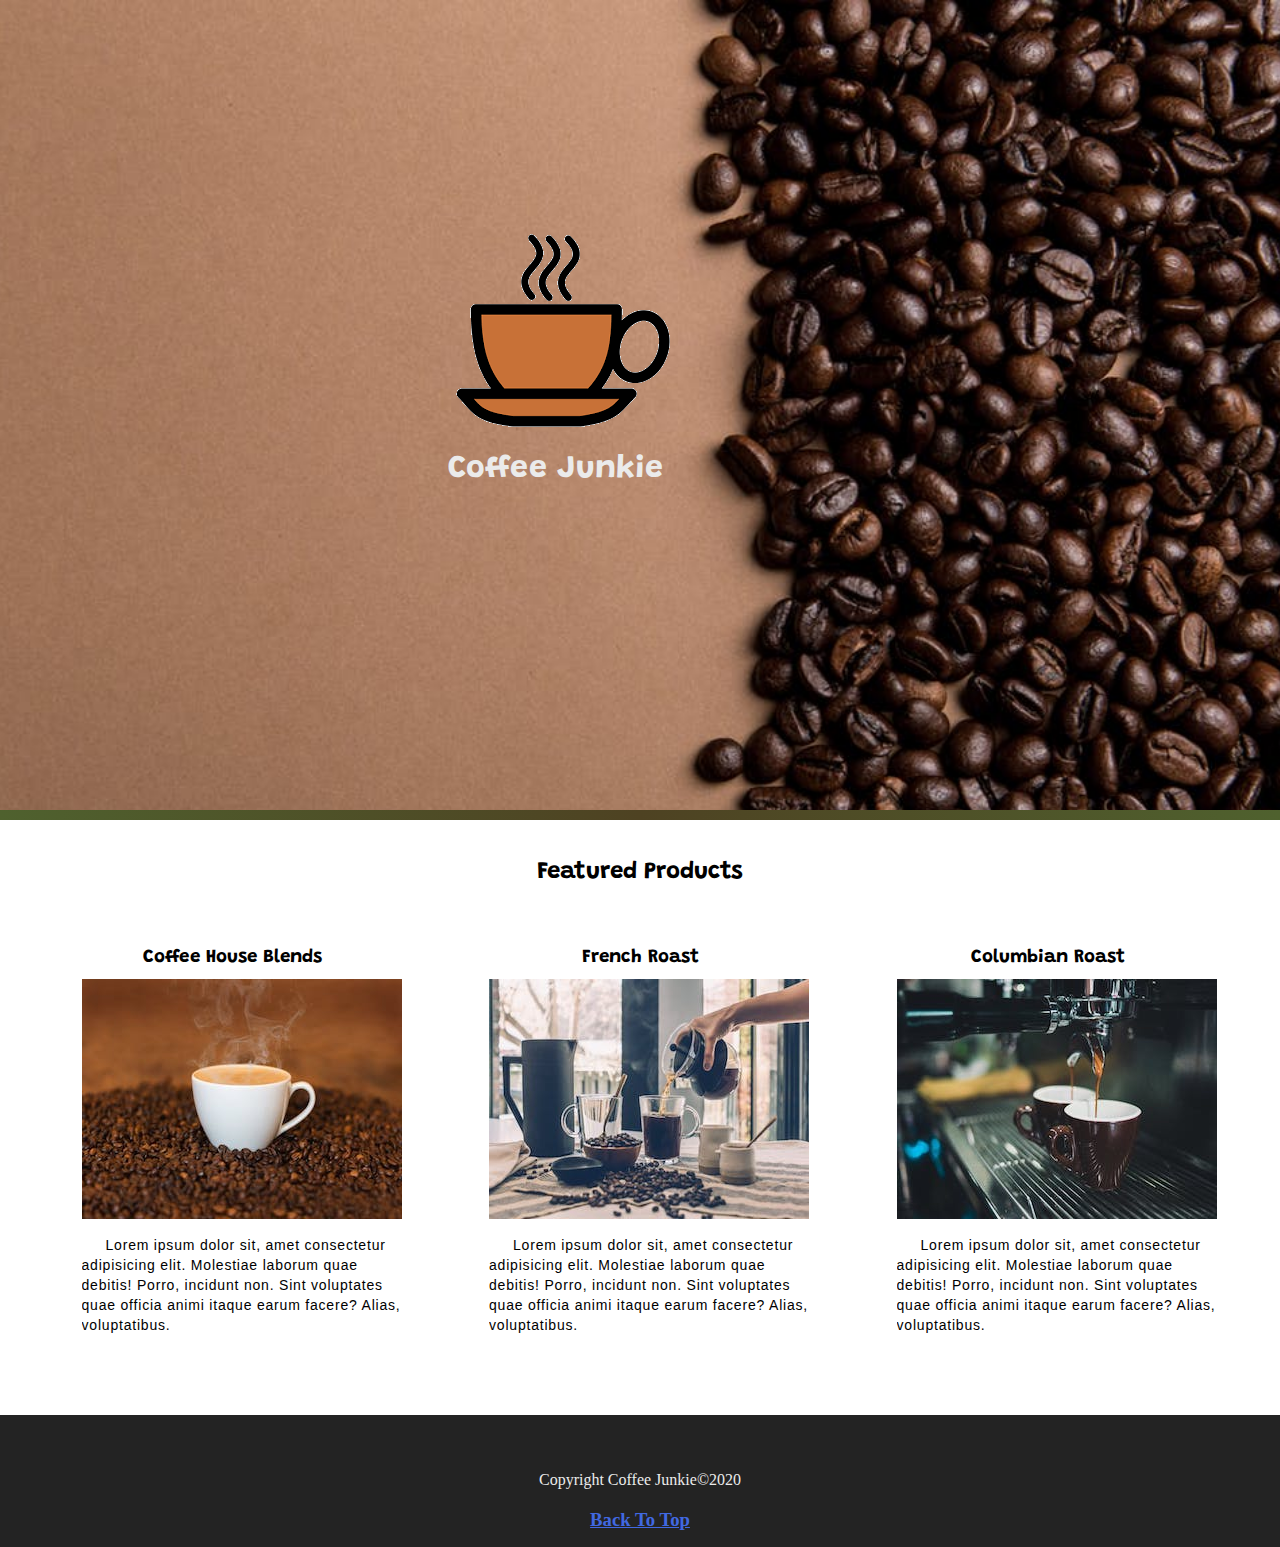
<file: index.html>
<!DOCTYPE html>
<html lang="en">
  <head>
    <meta charset="UTF-8" />
    <meta name="viewport" content="width=device-width, initial-scale=1.0" />
    <meta http-equiv="X-UA-Compatible" content="ie=edge" />
    <title>Coffee Junkie - Home</title>
    <meta name="author" content="Evan Kotler" />
    <meta name="keyword" content="Coffee HTML project Udemy Course" />
    <meta
      name="description"
      content="The first html project within the html/CSS Udemy Course"
    />
    <link rel="stylesheet" href="./CSS/style.css" />
    <link
      href="https://fonts.googleapis.com/css2?family=Grandstander&display=swap"
      rel="stylesheet"
    />
  </head>

  <body>
    <!-- Start of Header -->
    <header>
      <nav>
        <ul>
          <li><a href="./index.html" class="navigation">Home</a></li>
          <li><a href="./about.html" class="navigation">About</a></li>
          <li><a href="./numbers.html" class="navigation">Numbers</a></li>
          <li><a href="./contact.html" class="navigation">Contact</a></li>
        </ul>
      </nav>
      <div class="banner">
        <div class="brand-container">
          <img
            src="./images/logo-transparent.png"
            alt="Coffee Junkie logo"
            class="brand-img"
          />
          <h1 class="brand">Coffee Junkie</h1>
        </div>
      </div>
    </header>
    <!-- End of Header -->
    <div class="content-divider"></div>
    <!-- Create 3 Column Grid -->
    <section class="main">
      <!-- Products -->
      <h2 id="top" class="products-title">Featured Products</h2>
      <article class="products">
        <!-- Single Product -->
        <div class="product-card">
          <h3 class="product-title">Coffee House Blends</h3>
          <img
            src="./images/house-blend.jpeg"
            alt="Coffee House Blend img"
            class="product-img"
          />
          <p class="product-text">
            Lorem ipsum dolor sit, amet consectetur adipisicing elit. Molestiae
            laborum quae debitis! Porro, incidunt non. Sint voluptates quae
            officia animi itaque earum facere? Alias, voluptatibus.
          </p>
          <span class="details">
            <a href="https://en.wikipedia.org/wiki/Coffee" target="_blank">
              Details
            </a>
          </span>
        </div>
        <!-- Single Product -->
        <div class="product-card">
          <h3 class="product-title">French Roast</h3>
          <img
            src="./images/french-roast.jpeg"
            alt="French Roast img"
            class="product-img"
          />
          <p class="product-text">
            Lorem ipsum dolor sit, amet consectetur adipisicing elit. Molestiae
            laborum quae debitis! Porro, incidunt non. Sint voluptates quae
            officia animi itaque earum facere? Alias, voluptatibus.
          </p>
          <span class="details">
            <a href="https://en.wikipedia.org/wiki/Coffee" target="_blank"
              >Details</a
            >
          </span>
        </div>
        <!-- Single Product -->
        <div class="product-card">
          <h3 class="product-title">Columbian Roast</h3>
          <img
            src="./images/columbian-roast.jpeg"
            alt="Columbian Roast img"
            class="product-img"
          />
          <p class="product-text last-paragraph">
            Lorem ipsum dolor sit, amet consectetur adipisicing elit. Molestiae
            laborum quae debitis! Porro, incidunt non. Sint voluptates quae
            officia animi itaque earum facere? Alias, voluptatibus.
          </p>
          <span class="details">
            <a href="https://en.wikipedia.org/wiki/Coffee" target="_blank"
              >Details</a
            >
          </span>
        </div>
      </article>
      <!-- End of Products -->
    </section>
    <footer>
      <div class="copyright-container">
        <span class="copyright">Copyright Coffee Junkie&copy;2020</span>
        <h3>
          <a href="#top">Back To Top</a>
        </h3>
      </div>
    </footer>
  </body>
</html>
</file>
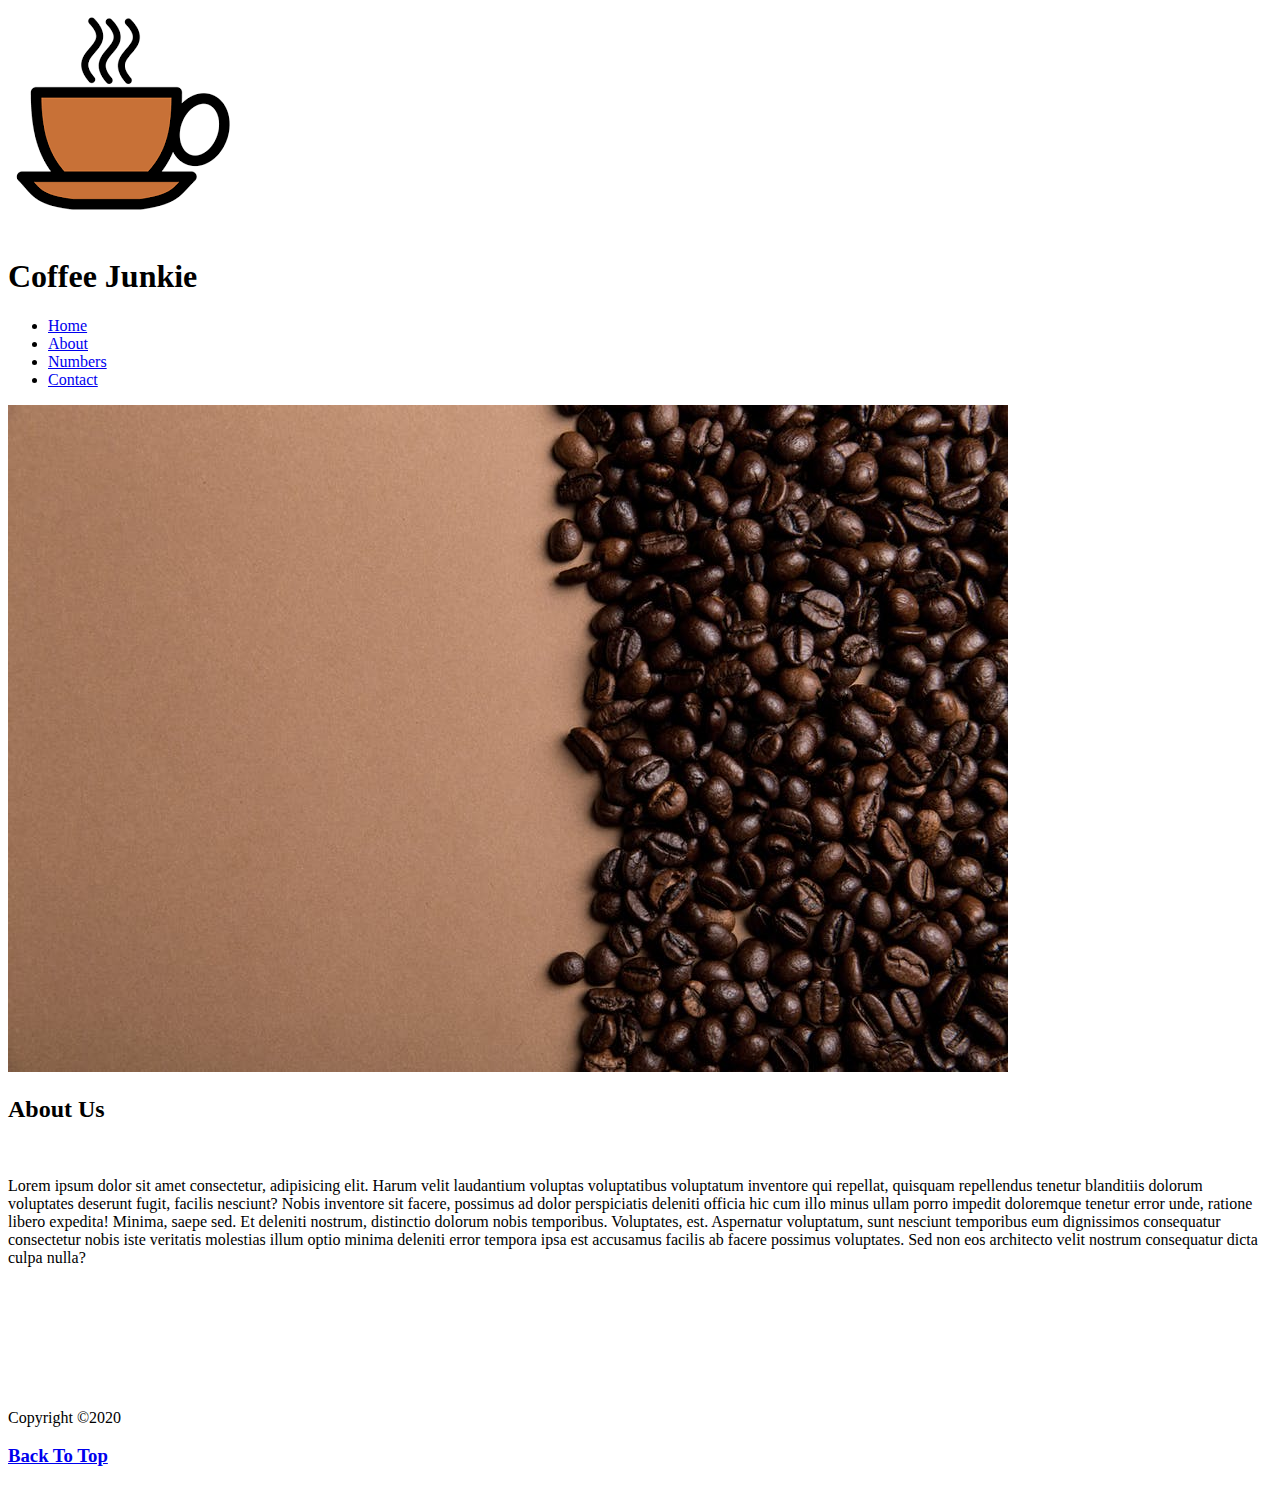
<file: about.html>
<!DOCTYPE html>
<html lang="en">
  <head>
    <meta charset="UTF-8" />
    <meta name="viewport" content="width=device-width, initial-scale=1.0" />
    <meta http-equiv="X-UA-Compatible" content="ie=edge" />
    <title>Coffee Junkie - About</title>
    <meta name="author" content="Evan Kotler" />
    <meta name="keyword" content="Coffee HTML project Udemy Course" />
    <meta name="description" content="The first html project within the html/CSS Udemy Course" />

    <!-- <link rel="stylesheet" href="style.css"> -->
  </head>

  <body>
    <!-- This is my Header and Menu Bar -->
    <header>
      <div>
        <img src="./images/images/logo.png" alt="Coffee Junkie logo" id="CJ-logo" />
        <h1>Coffee Junkie</h1>
      </div>
      <nav> 
        <ul>
          <li><a href="./index.html" class="navigation">Home</a></li>
          <li><a href="./about.html" class="navigation">About</a></li>
          <li><a href="./numbers.html" class="navigation">Numbers</a></li>
          <li><a href="./contact.html" class="navigation">Contact</a></li>
        </ul>
      </nav>
    </header>

    <!-- This is the Main Cover Photo -->
    <div class="cover">
      <img src="./images/images/background.jpeg" alt="Coffee Grounds img" id="coverPhoto" />
    </div>

    <main>
      <h2 id="top">About Us</h2>
      <br />
      <p>
        Lorem ipsum dolor sit amet consectetur, adipisicing elit. Harum velit
        laudantium voluptas voluptatibus voluptatum inventore qui repellat,
        quisquam repellendus tenetur blanditiis dolorum voluptates deserunt
        fugit, facilis nesciunt? Nobis inventore sit facere, possimus ad dolor
        perspiciatis deleniti officia hic cum illo minus ullam porro impedit
        doloremque tenetur error unde, ratione libero expedita! Minima, saepe
        sed. Et deleniti nostrum, distinctio dolorum nobis temporibus.
        Voluptates, est. Aspernatur voluptatum, sunt nesciunt temporibus eum
        dignissimos consequatur consectetur nobis iste veritatis molestias illum
        optio minima deleniti error tempora ipsa est accusamus facilis ab facere
        possimus voluptates. Sed non eos architecto velit nostrum consequatur
        dicta culpa nulla?
      </p>
    </main>
    <br />
    <br />
    <br />
    <br />
    <br />
    <br />
    <br />
    <span>Copyright &copy;2020</span>
    <br />
    <h3>
      <a href="#CJ-logo">Back To Top</a>
    </h3>
  </body>
</html>
</file>
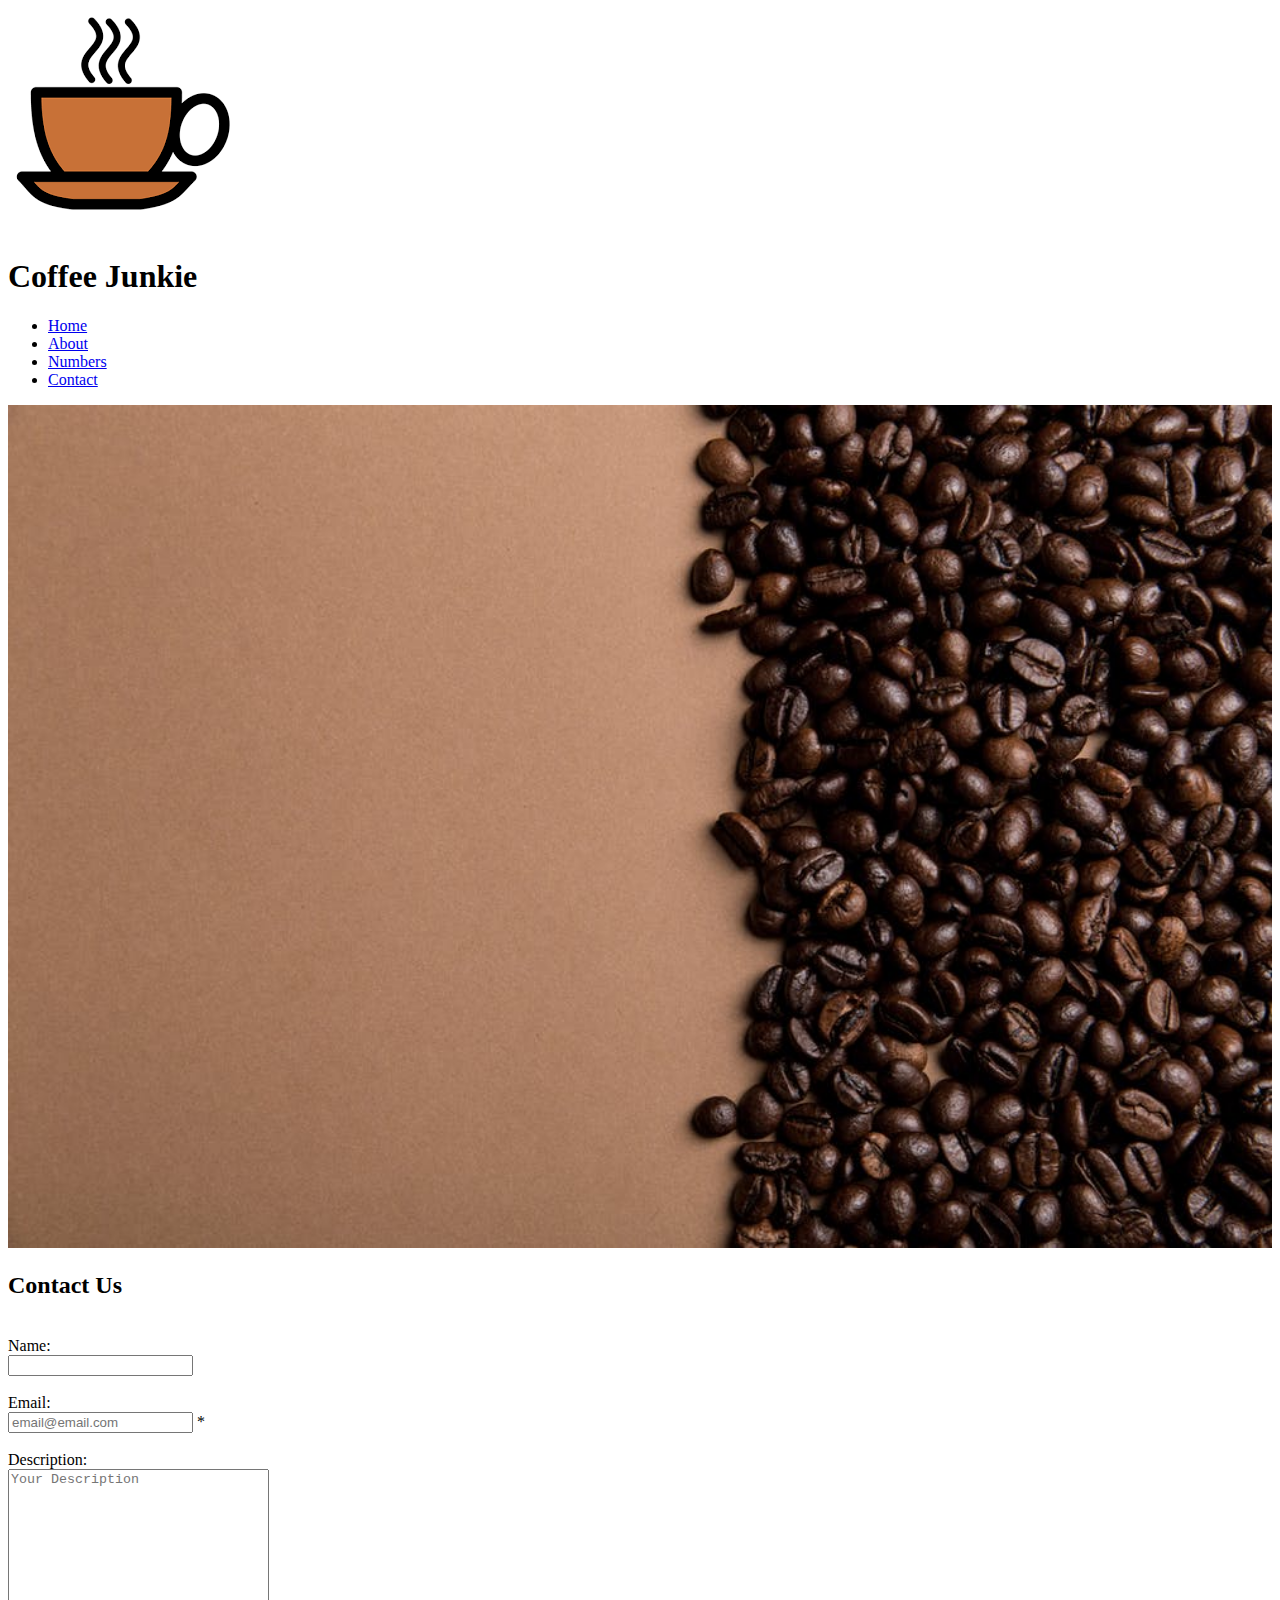
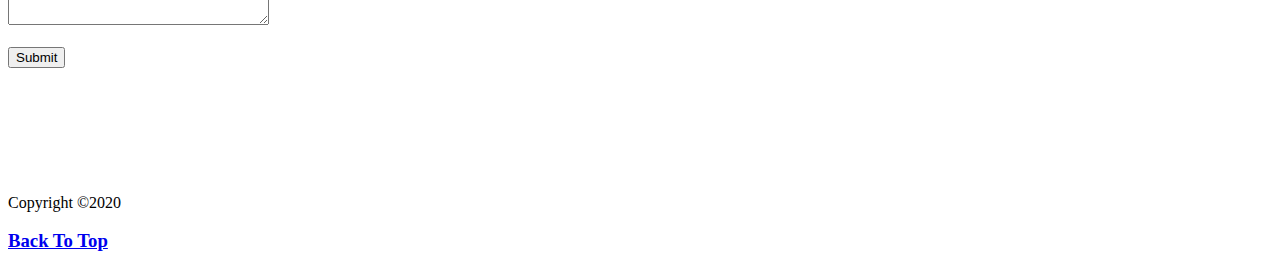
<file: contact.html>
<!DOCTYPE html>
<html lang="en">
  <head>
    <meta charset="UTF-8" />
    <meta name="viewport" content="width=device-width, initial-scale=1.0" />
    <meta http-equiv="X-UA-Compatible" content="ie=edge" />
    <title>Coffee Junkie - Numbers</title>
    <meta name="author" content="Evan Kotler" />
    <meta name="keyword" content="Coffee HTML project Udemy Course" />
    <meta
      name="description"
      content="The first html project within the html/CSS Udemy Course"
    />

    <!-- <link rel="stylesheet" href="style.css"> -->
  </head>

  <body>
    <!-- This is my Header and Menu Bar -->
    <header>
      <div>
        <img
          src="./images/images/logo.png"
          alt="Coffee Junkie logo"
          id="CJ-logo"
        />
        <h1>Coffee Junkie</h1>
      </div>
      <nav>
        <ul>
          <li><a href="./index.html" class="navigation">Home</a></li>
          <li><a href="./about.html" class="navigation">About</a></li>
          <li><a href="./numbers.html" class="navigation">Numbers</a></li>
          <li><a href="./contact.html" class="navigation">Contact</a></li>
        </ul>
      </nav>
    </header>

    <!-- This is the Main Cover Photo -->
    <div class="cover">
      <img
        src="./images/images/background.jpeg"
        alt="Coffee Grounds img"
        id="coverPhoto"
        width="100%"
      />
    </div>

    <main>
      <h2>Contact Us</h2>
      <br />
      <form action="" method="">
        <label for="firstName">Name:</label>
        <br />
        <input type="text" name="firstName" id="firstName" />
        <br />
        <br />
        <label for="email">Email:</label>
        <br />
        <input
          type="email"
          name="email"
          id="email"
          placeholder="email@email.com"
          required
        />
        <span>*</span>
        <br />
        <br />
        <label for="description">Description:</label>
        <br />
        <textarea name="description" id="" cols="30" rows="10" placeholder="Your Description"></textarea>
        <br>
        <br>
        <button type="submit">Submit</button>
    </main>
    <br />
    <br />
    <br />
    <br />
    <br />
    <br />
    <br />
    <span>Copyright &copy;2020</span>
    <br />
    <h3>
      <a href="#CJ-logo">Back To Top</a>
    </h3>
  </body>
</html>
</file>
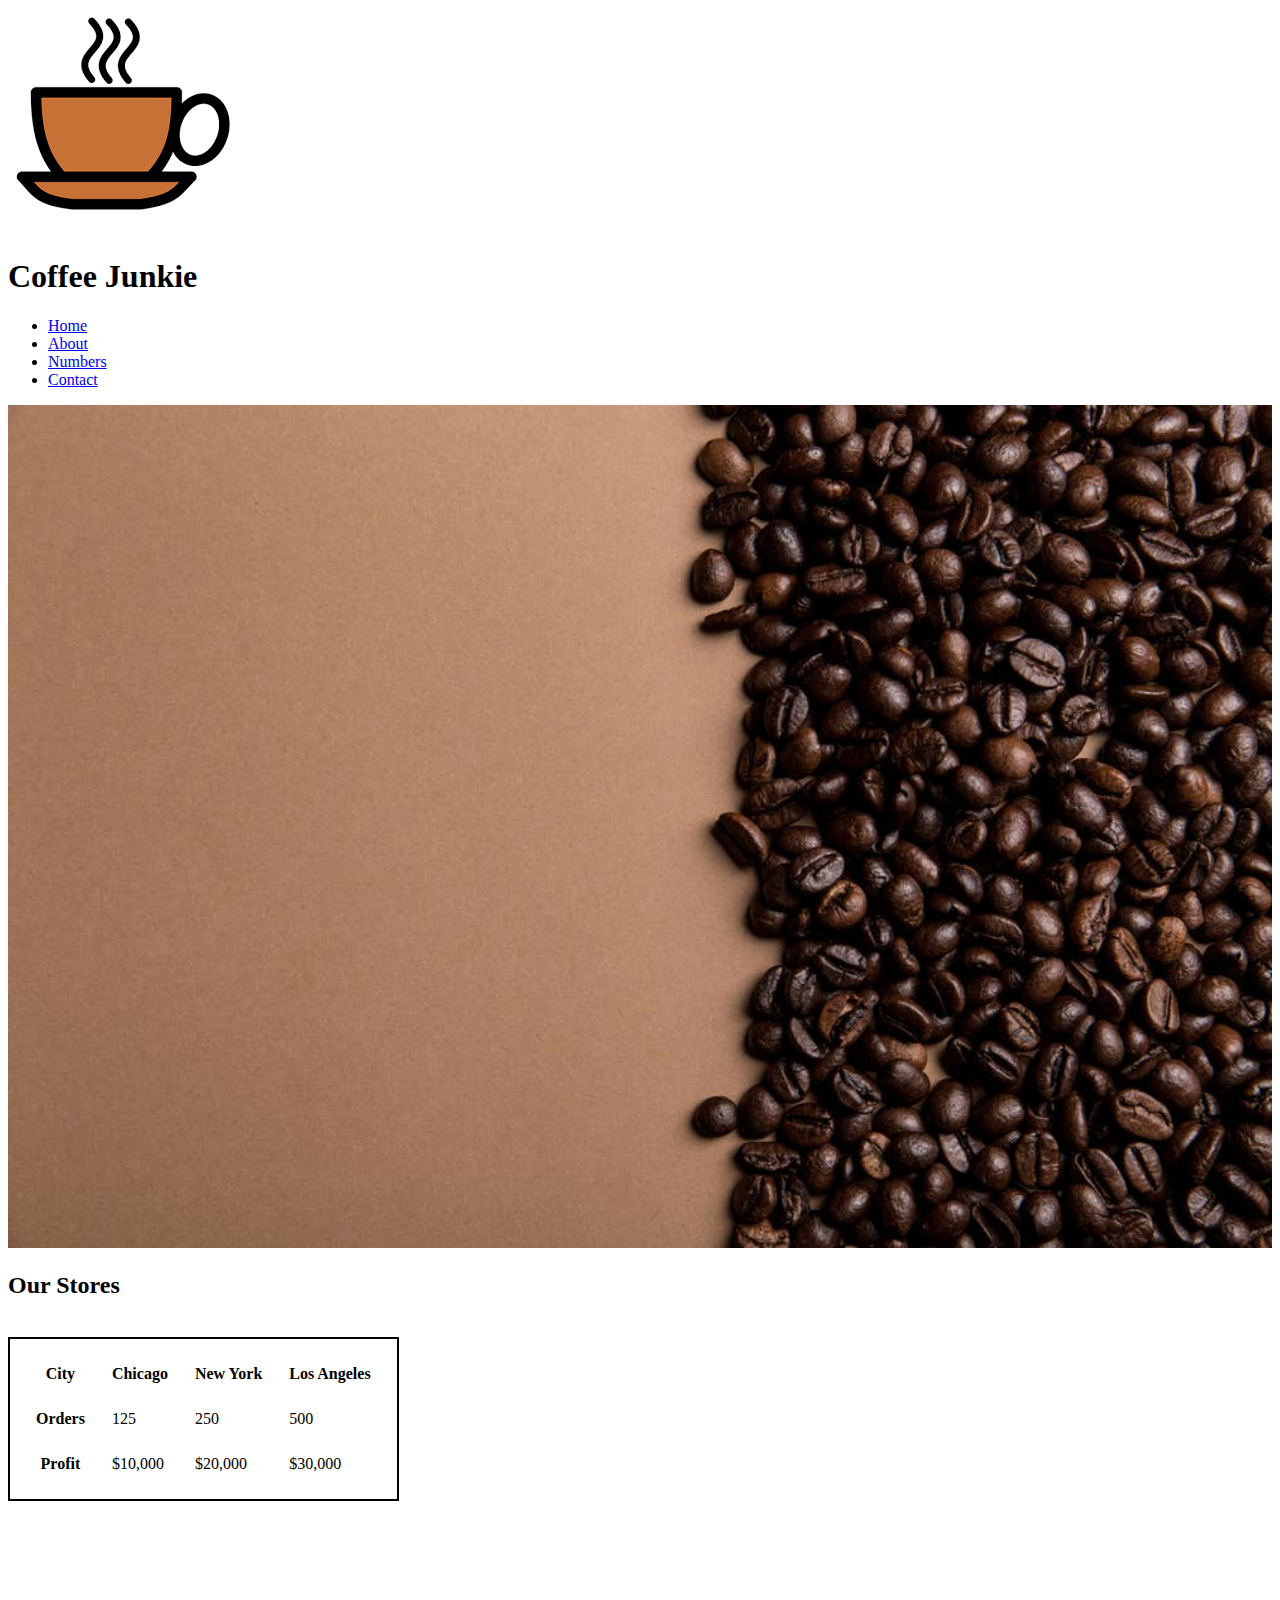
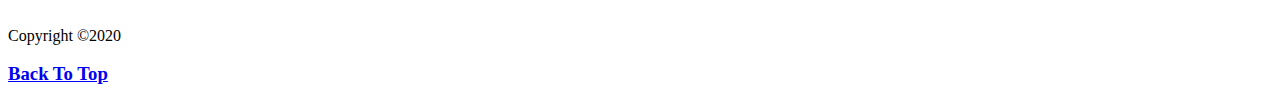
<file: numbers.html>
<!DOCTYPE html>
<html lang="en">
  <head>
    <meta charset="UTF-8" />
    <meta name="viewport" content="width=device-width, initial-scale=1.0" />
    <meta http-equiv="X-UA-Compatible" content="ie=edge" />
    <title>Coffee Junkie - Numbers</title>
    <meta name="author" content="Evan Kotler" />
    <meta name="keyword" content="Coffee HTML project Udemy Course" />
    <meta name="description" content="The first html project within the html/CSS Udemy Course" />

    <!-- <link rel="stylesheet" href="style.css"> -->
  </head>

  <body>
    <!-- This is my Header and Menu Bar -->
    <header>
      <div>
        <img src="./images/images/logo.png" alt="Coffee Junkie logo" id="CJ-logo" />
        <h1>Coffee Junkie</h1>
      </div>
      <nav>
        <ul>
          <li><a href="./index.html" class="navigation">Home</a></li>
          <li><a href="./about.html" class="navigation">About</a></li>
          <li><a href="./numbers.html" class="navigation">Numbers</a></li>
          <li><a href="./contact.html" class="navigation">Contact</a></li>
        </ul>
      </nav>
    </header>

    <!-- This is the Main Cover Photo -->
    <div class="cover">
      <img src="./images/images/background.jpeg" alt="Coffee Grounds img" id="coverPhoto" width="100%" />
    </div>

    <main>
      <h2 id="top">Our Stores</h2>
      <br />
      <table style="border: 2px solid black;border-spacing: 25px;">
          <tr>
              <th>City</th>
              <th>Chicago</th>
              <th>New York</th>
              <th>Los Angeles</th>
          </tr>
          <tr>
              <th>Orders</th>
              <td>125</td>
              <td>250</td>
              <td>500</td>
          </tr>
          <tr>
              <th>Profit</th>
              <td>$10,000</td>
              <td>$20,000</td>
              <td>$30,000</td>
          </tr>
      </table>
    </main>
    <br />
    <br />
    <br />
    <br />
    <br />
    <br />
    <br />
    <span>Copyright &copy;2020</span>
    <br />
    <h3>
      <a href="#CJ-logo">Back To Top</a>
    </h3>
  </body>
</html>
</file>
<file: CSS/style.css>
/* 
=======================
Global Variables
=======================
*/
* {
  margin: 0;
  padding: 0;
  box-sizing: border-box;
  overflow-x: hidden;
}
:root {
  --ff-title: "Grandstander", cursive;
}
.details {
  display: none;
}
/* 
=======================
Header
=======================
*/
nav {
  display: none;
}
.banner {
  background: url(/images/background.jpeg) center/cover no-repeat fixed;
  width: 100vw;
  height: 90vh;
}
.brand-container {
  position: absolute;
  top: 25%;
  left: 35%;
}
.brand {
  font-family: var(--ff-title);
  color: rgb(235, 235, 235);
}
.content-divider {
  width: 100vw;
  height: 10px;
  background: linear-gradient(
    to right,
    rgb(79, 97, 46),
    rgb(78, 66, 34),
    rgb(79, 97, 46)
  );
}
/* 
=======================
Products
=======================
*/
.products {
  display: flex;
  flex-wrap: wrap;
  justify-content: space-evenly;
}

.products-title {
  text-align: center;
  padding: 2.5rem 0;
  font-family: var(--ff-title);
}
 .product-card {
  padding: 1.5rem;
  text-align: center;
  width: 350px;
}
.product-title {
  font-family: var(--ff-title);
}
.product-img {
  padding: 0.75rem 0;
}

.product-text {
  font-family: "Lucida Sans", "Lucida Sans Regular", "Lucida Grande",
    "Lucida Sans Unicode", Geneva, Verdana, sans-serif;
  font-size: 0.875rem;
  letter-spacing: 0.05rem;
  line-height: 1.25rem;
  width: 25vw;
  min-width: 300px;
  text-indent: 1.5rem;
  text-align: left;
}
.last-paragraph {
  margin-bottom: 3.5rem;
} 


/* 
=======================
Footer
=======================
*/
.copyright {
  display: inline-block;
  margin: 3.5rem 0 1rem 0;
}
.copyright-container {
  text-align: center;
  color: rgb(235, 235, 235);
  background: rgb(35, 35, 35);
  padding-bottom: 1rem;
}
a {
  color: royalblue;
}
</file>
